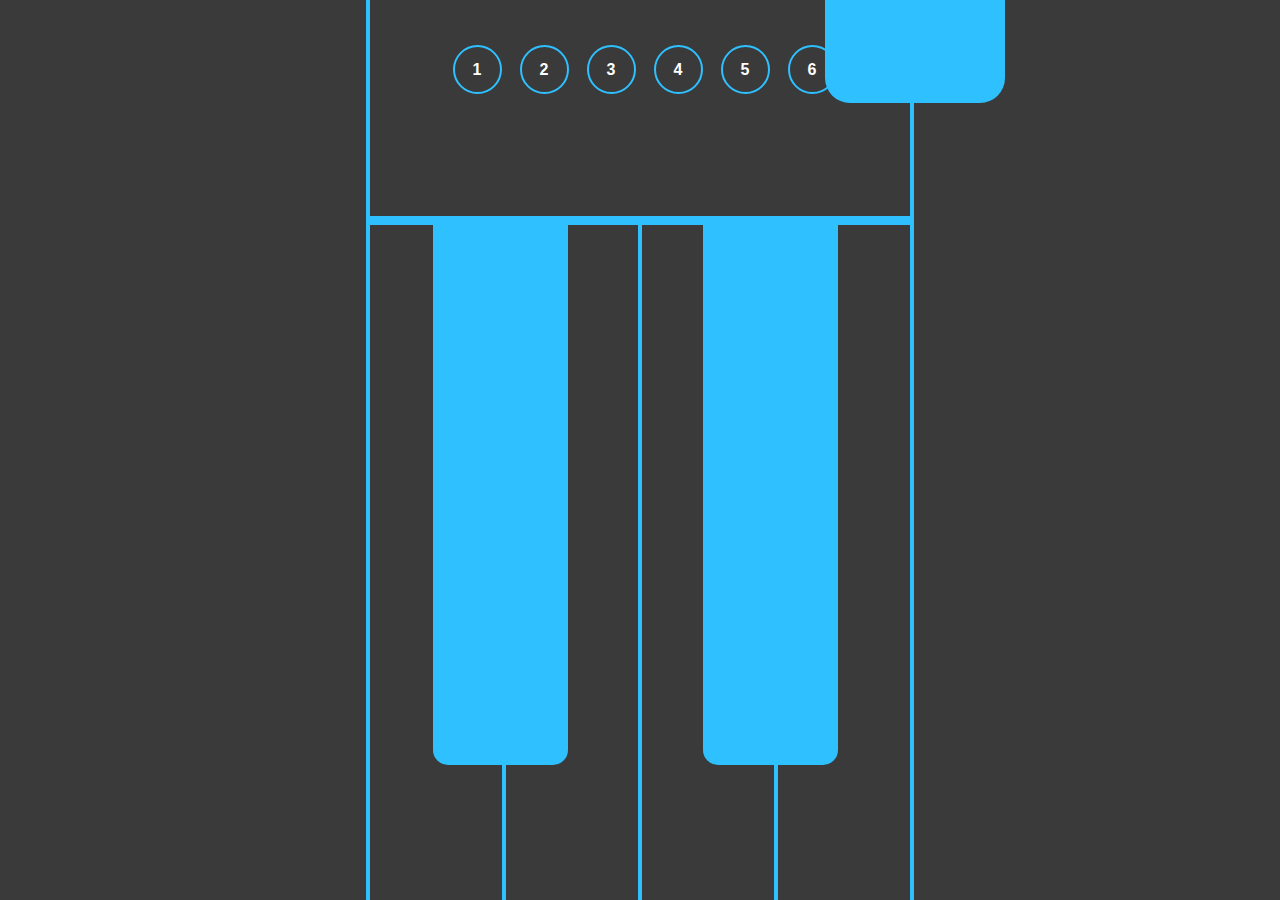
<file: drumKit.html>
<!DOCTYPE html>
<html lang="en">

<head>
    <meta charset="UTF-8">
    <meta http-equiv="X-UA-Compatible" content="IE=edge">
    <meta name="viewport" content="width=device-width, initial-scale=1.0">
    <link rel="stylesheet" href="drumKit.css">
    <script src="drumKit.js"></script>
    <title>Drumkit Challenge</title>
</head>

<body>
    <div id="container">
        <div id="synthContainer">
            <div id="buttonContainer">
                <ul id="buttonList">
                    <li id="button1" class="button">1</li>
                    <li id="button2" class="button">2</li>
                    <li id="button3" class="button">3</li>
                    <li id="button4" class="button">4</li>
                    <li id="button5" class="button">5</li>
                    <li id="button6" class="button">6</li>
                    
                    <div id="screen1"></div>
                </ul>

                
            </div>
            
            <div id="block1"></div>

            <div id="keyContainer">
                <div id="keyContainer1">
                    <div id="key1" class="key1" onmousedown="sound1.play()"></div>
                    <div id="key2" class="key1" onmousedown="sound2.play()"></div>
                    <div id="key3" class="key1" onmousedown="sound3.play()"></div>
                    <div id="key4" class="key1" onmousedown="sound4.play()"></div>
                </div>

                <div id="keyContainer2">
                    <div id="key5" class="key2" onmousedown="sound5.play()"></div>
                    <div id="key6" class="key2" onmousedown="sound6.play()"></div>
                </div>
            </div>
        </div>
        </div>


</body>

</html>
</file>
<file: drumKit.css>
:root{

    --charcole: rgb(58, 58, 58);
    --charcole1: rgb(133, 133, 133);
    --elecBlue: rgb(46, 192, 255);
    --hotPink: rgb(255, 0, 234);
}

*{
    padding: 0;
    margin: 0;
}

body{
    box-sizing: border-box;
    /* background-image: linear-gradient(var(--charcole), var(--hotPink), var(--charcole)); */
    background-color: var(--charcole);
    font-family: Arial, Helvetica, sans-serif;
}

p{
    color: white;
    font-weight: 700;
    text-align: center;
}

#container{
    display: flex;
    justify-content: center;
}

#synthContainer{
    width: 60vh;
    height: 100vh;
    background-color: var(--charcole);
    border-left: 4px solid var(--elecBlue);
    border-right: 4px solid var(--elecBlue);
    /* border-radius: 35px; */
}

/* Synth //////////////////////////////////////////////////////////////////////////////////////////////////////////*/

#block1{
    position:relative;
    width: 60vh;
    height: 1vh;
    background-color: var(--elecBlue);
    z-index: 3;
}

#screen1{
    position: relative;
    top:-15vh;
    left: 30vh;
    width: 20vh;
    height: 15vh;
    background-color: var(--elecBlue);
    z-index: 3;
    border-radius: 25px;
}

#dials{
    color: var(--elecBlue);
    display: flex;
    flex-direction: row;
    justify-content: center;

}

.fa-circle-dot{
    padding: 3vh;
}

/* Buttons //////////////////////////////////////////////////////////////////////////////////////////////////////////*/

#buttonContainer{
    /* width:30vh; */
    height: 20vh;
    margin: 4vh 0 0 1vh;
}

#buttonList{
    display: flex;
    flex-direction: row;
    justify-content: center;
    flex-wrap: wrap;
    margin: 2vh;
    padding: 0;
}
.button{
    width: 5vh;
    height: 5vh;
    /* background-color: rgb(2, 234, 255); */
    border: 2px solid var(--elecBlue);
    border-radius: 50%;
    margin:1vh;
    list-style: none;
    color: white;
    font-weight: 800;
    display: flex;
    justify-content: center;
    align-items: center;
    transition: background-color .2s;
}

/* Keys //////////////////////////////////////////////////////////////////////////////////////////////////////////*/

#keyContainer1{
    display: flex;
    flex-direction: row;
    justify-content: flex-start;
}

.key1{
    width: 15vh;
    height: 75vh;
    background-color: var(--charcole);
    z-index: 2;
    transition: box-shadow, background-color .5s;
}

.key1:hover{
    width: 15vh;
    height: 75vh;
    background-color: var(--charcole);
    box-shadow: 0 15px 15px var(--elecBlue);
    z-index: 3;
}

.key1:active{
    z-index: 3;
    background-color: var(--elecBlue);
}

#key1{
    border-right: 4px solid var(--elecBlue);
}

#key2{
    border-right: 4px solid var(--elecBlue);
}

#key3{
    border-right: 4px solid var(--elecBlue);
}

#key4{

}

#keyContainer2{
    display: flex;
    position: absolute;
    width: 40vh;
    top: 25vh;
    z-index: 3;
}

.key2{
    width: 15vh;
    height: 60vh;
    background-color: var(--elecBlue);
    border-bottom-left-radius: 15px;
    border-bottom-right-radius: 15px;
    transition: box-shadow, background-color .5s;
}

.key2:hover{
    box-shadow: 0 5px 15px var(--elecBlue);
}

.key2:active{
    box-shadow: 0 5px 15px var(--hotPink);
    z-index: 3;
    background-color: var(--hotPink);
}

#key5{
    position: relative;
    left: 7vh;
}

#key6{
    position: relative;
    left: 22vh;
}

/* background
keyboard background
animation transition
addition JS to stop sounds on keyup
different JS code???
</file>
